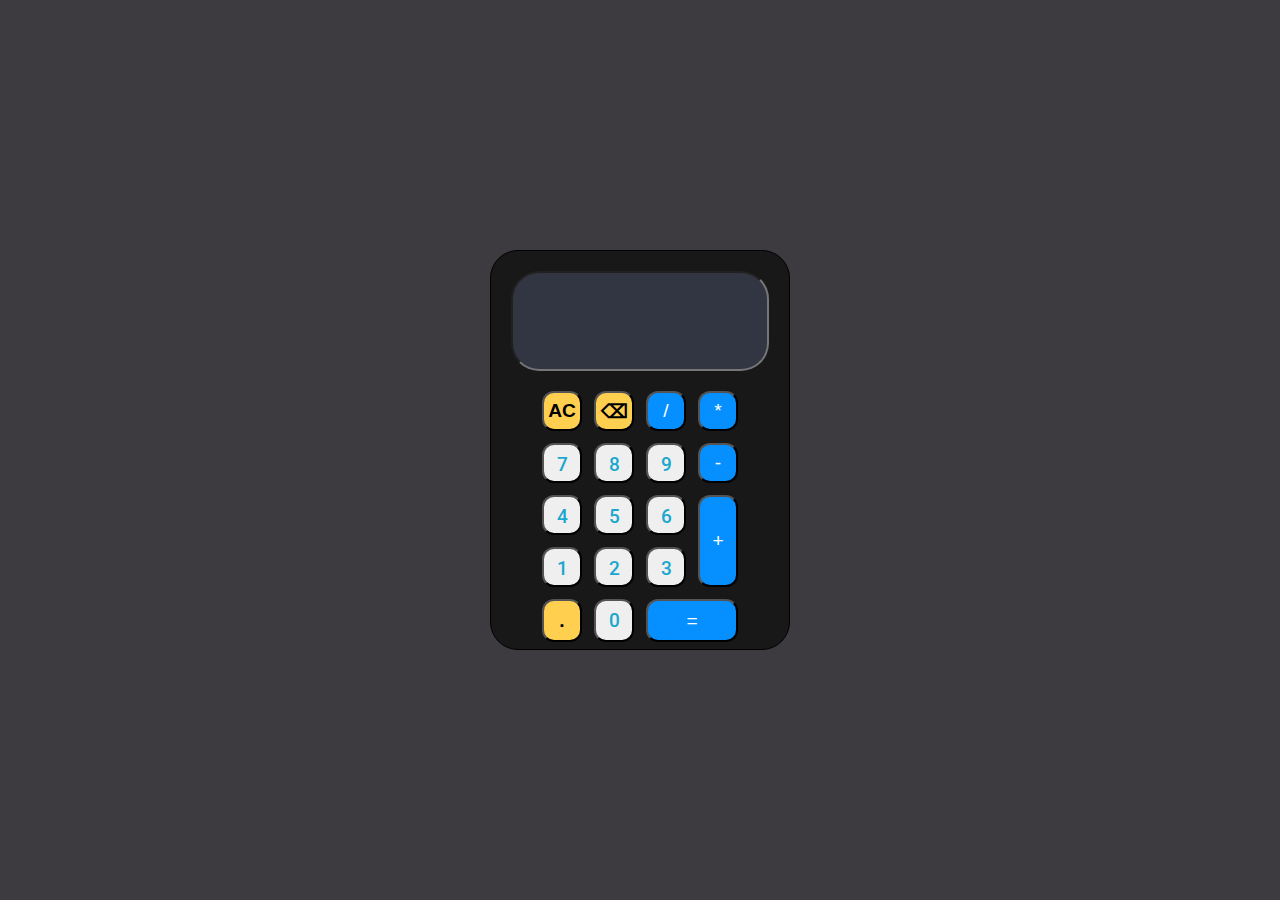
<file: index.html>
//Creating entry file for web hosting using github pages

<!DOCTYPE html>
<html>
<head>
    <script>
        window.location.href = "frontend/index.html";
    </script>
</head>
<body>
    <p>Redirecting... If not, <a href="frontend/index.html">click here</a>.</p>
</body>
</html>
</file>
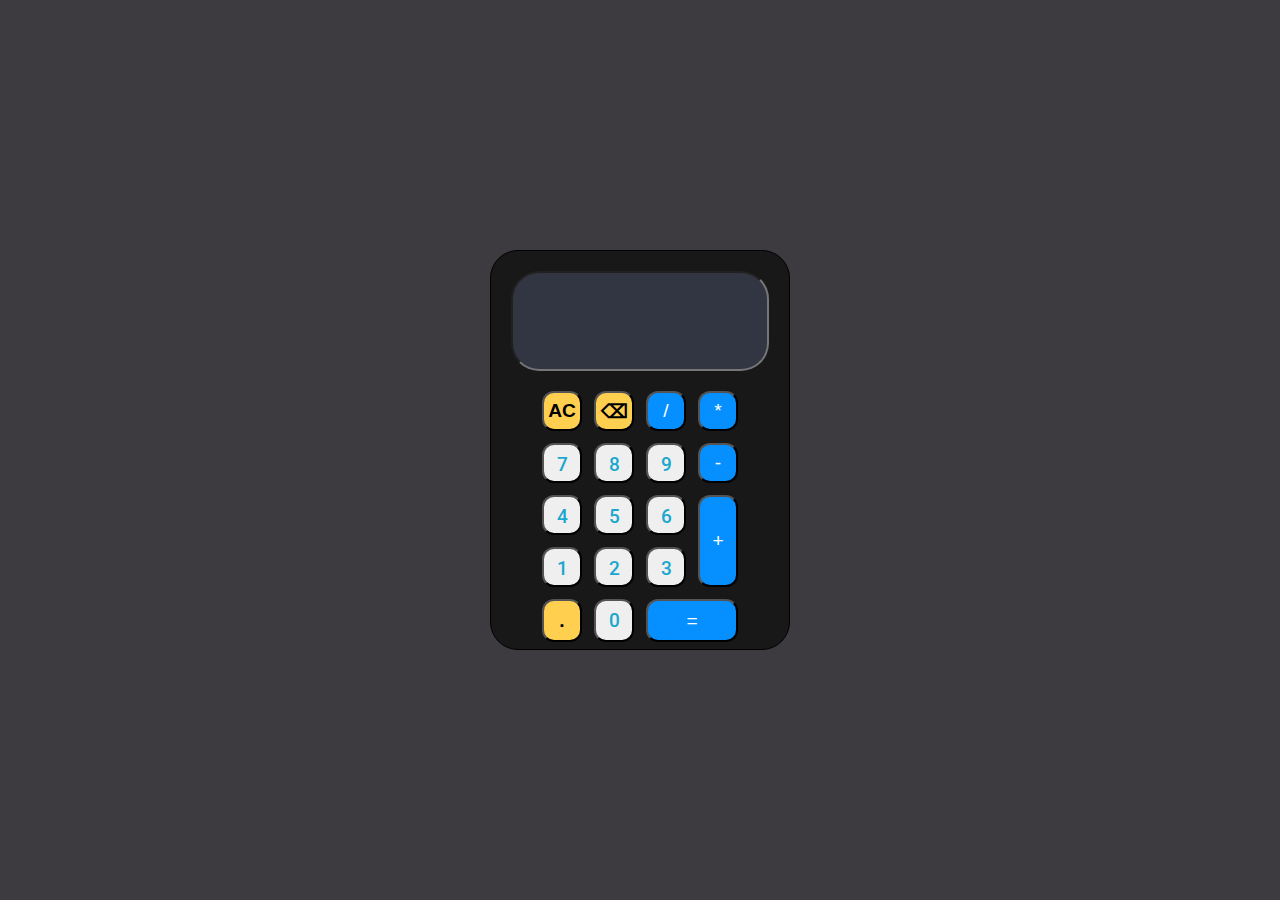
<file: frontend/index.html>
<!DOCTYPE html>
<html lang="en">
<head>
    <meta charset="UTF-8">
    <meta name="viewport" content="width=device-width, initial-scale=1.0">
    <title>my-std-Calculator</title>
    <link href="https://fonts.googleapis.com/css2?family=Roboto:wght@100;300;400;500;700;900&display=swap" rel="stylesheet">
    <link rel="stylesheet" href="./assets/css/styles.css">
</head>
<body>
    <div id="container">
        <div id="display-screen-container">
            <input id="display-screen" type="text" name="" id="" readonly>
        </div>

        <div class="keyBtns">
            <button id="child-clear-all" class="item-otherfn">AC</button>
            <button class="item-otherfn" id="op-del">⌫</button>
            <button class="operators" id="op-divide">/</button>
            <button class="operators" id="op-mul">*</button>
            <button class="numBtns" id="num-7">7</button>
            <button class="numBtns" id="num-8">8</button>
            <button class="numBtns" id="num-9">9</button>
            <button class="operators" id="op-sub">-</button>
            <button class="numBtns" id="num-4">4</button>
            <button class="numBtns" id="num-5">5</button>
            <button class="numBtns" id="num-6">6</button>
            <button id="item-addition" class="operators">+</button>
            <button class="numBtns" id="num-1">1</button>
            <button class="numBtns" id="num-2">2</button>
            <button class="numBtns" id="num-3">3</button>
            
            <button class="item-otherfn" id="op-dot">.</button>
            <button class="numBtns" id="num-0">0</button>
            <button id="item-equals" class="operators">=</button>
        </div>
    </div>
    <script src="./assets/js/script.js"></script>
</body>
</html>
</file>
<file: frontend/assets/css/styles.css>
*{
    padding: 0;
    margin: 0;
    box-sizing: border-box;
    
}

body{
    width: 100vw;
    height: 100vh;
    display: flex;
    justify-content: center;
    align-items: center;
    background-color: #3D3B40;
}

#display-screen-container{
    display: flex;
    justify-content: center;
    padding-bottom: 20px;
}

#display-screen{
    height: 100px;
    width: 100%;
    font-size: x-large;
    color: #ffffff;
    border-radius: 28px;
    background-color: #323643;
    text-align: end ;
}

#container{
    width: 300px;
    height: 400px;
    border: 1px solid;
    padding: 20px;
    border-radius: 28px;
    background-color: #181818;
}

.keyBtns{
    display: grid;
    justify-content: center;
    grid-template-rows: repeat(4, 40px);
    grid-template-columns: repeat(4, 40px);
    grid-gap: 12px;
    border-radius: 100px;
}

.numBtns{
    padding: 8px;
    color: #19A7CE;
    font-size: larger;
    font-family: "Roboto", sans-serif;
    font-weight: 500;
    border-radius: 12px;
}

#item-addition{
    grid-area: 3/4/5/4;
}

#item-equals{
    grid-area: 5/3/5/5;
}

.operators{
    color: #ffffff;
    background-color: #068FFF;
    font-size: larger;
    border-radius: 12px;
}

.item-otherfn{
    background-color: #FFCF50;
    font-size: larger;
    font-weight: 800;
    border-radius: 12px;
}

#child-clear-all{
    
}
</file>
